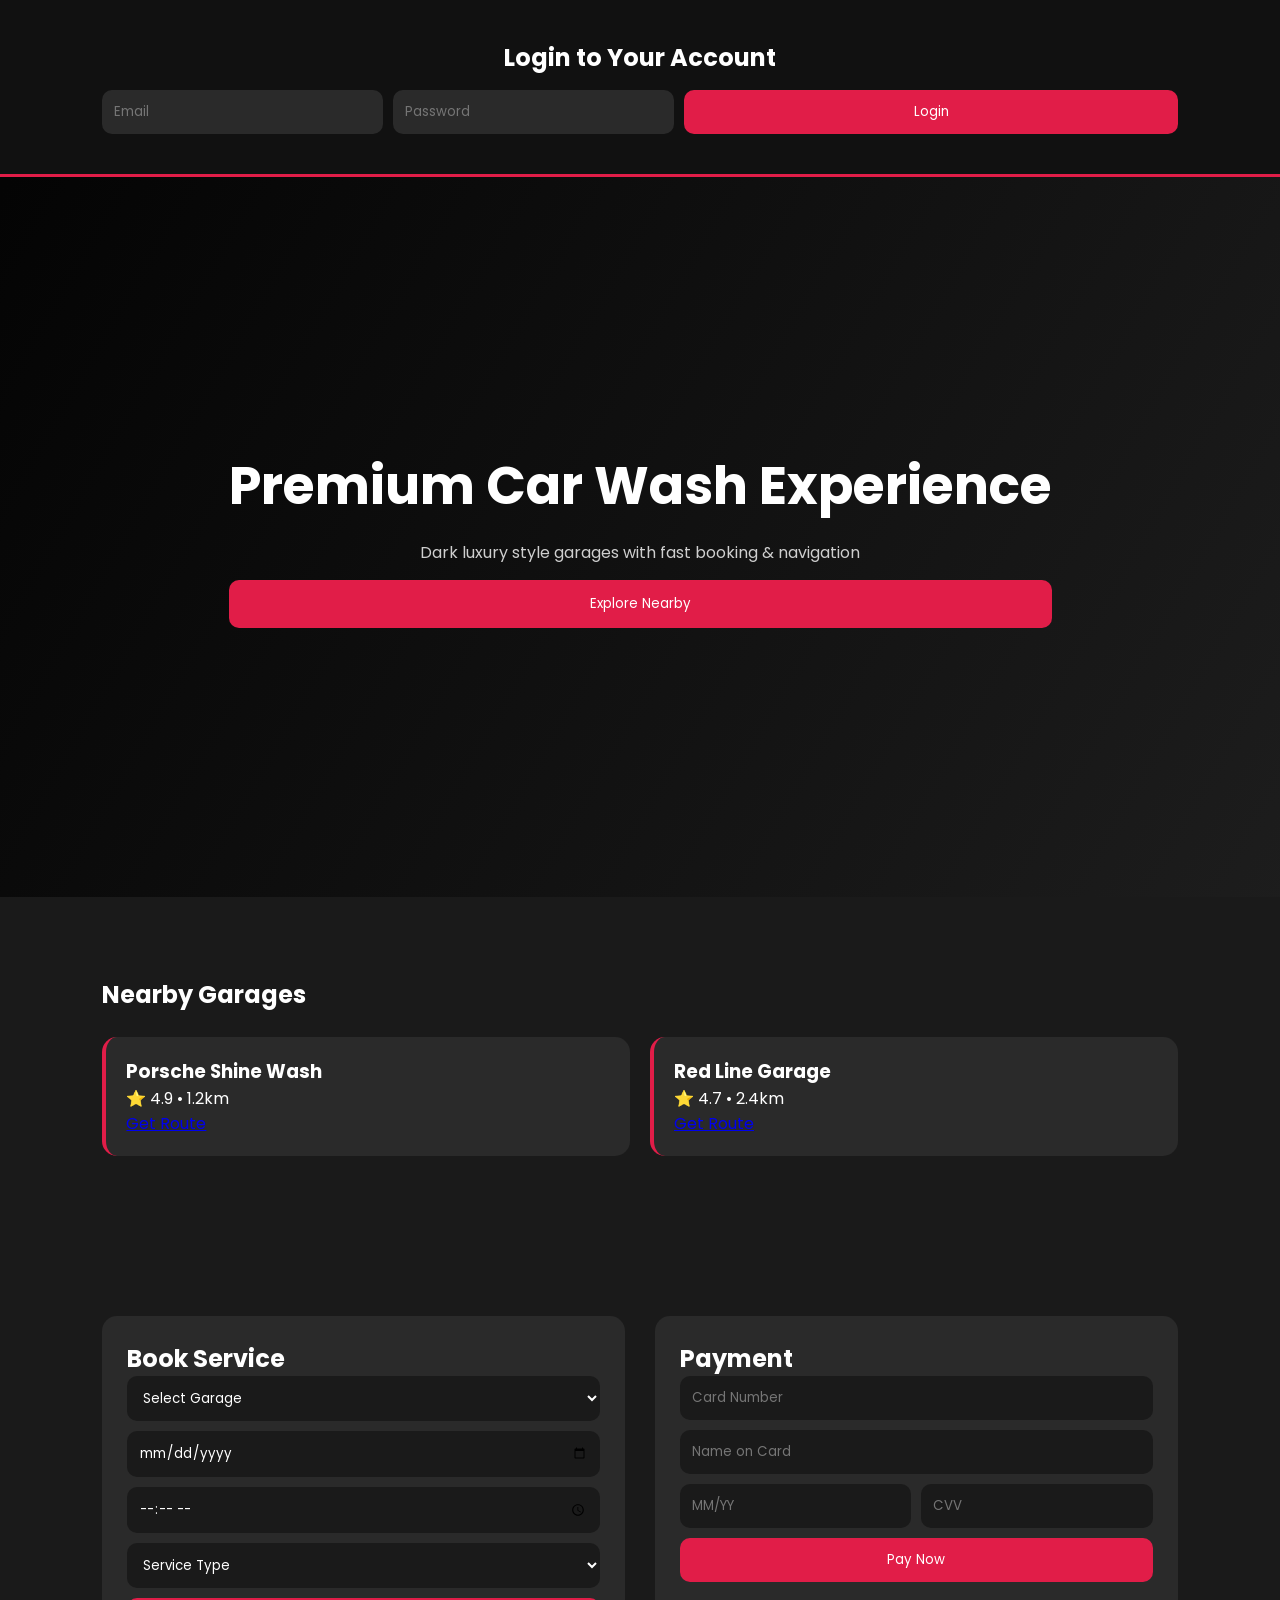
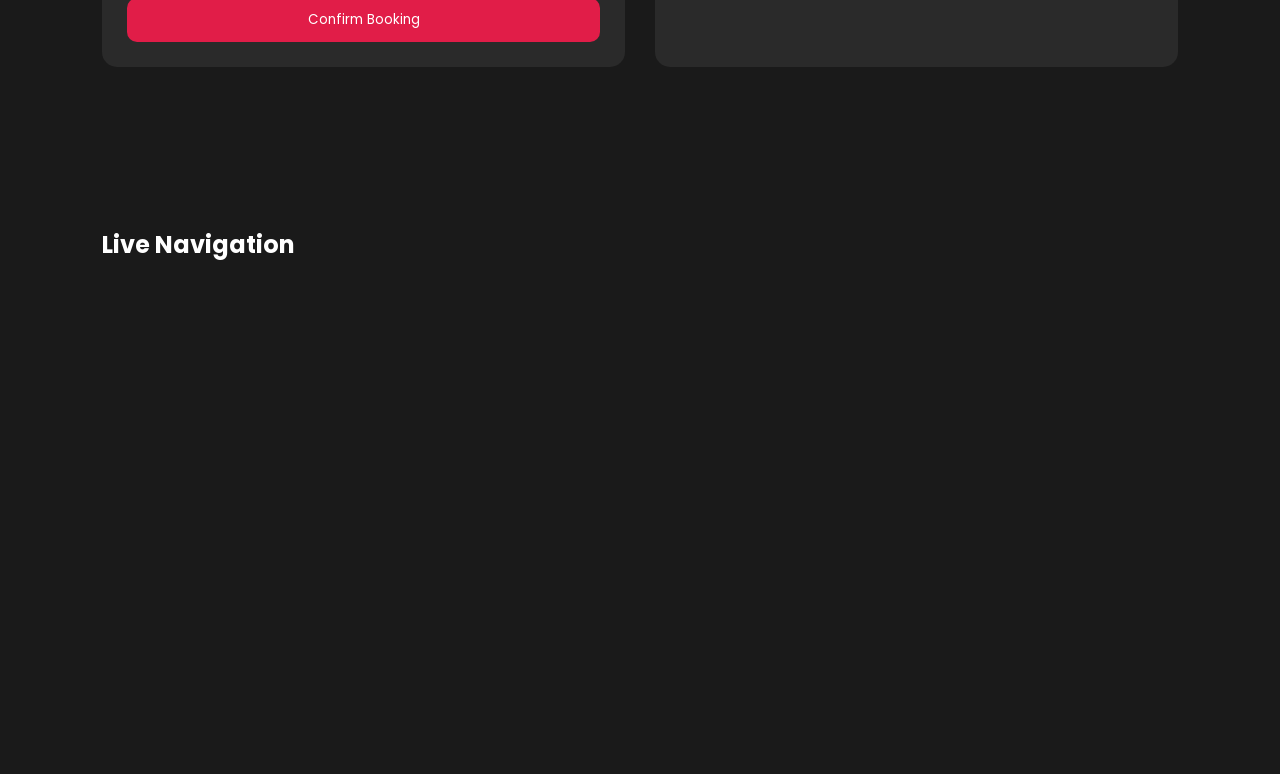
<file: index.html>
<!DOCTYPE html>
<html lang="en">
<head>
<meta charset="UTF-8">
<meta name="viewport" content="width=device-width, initial-scale=1.0">
<title>CarWash Premium</title>
<link rel="stylesheet" href="style.css">
<link href="https://fonts.googleapis.com/css2?family=Poppins:wght@300;400;500;600;700;800&display=swap" rel="stylesheet">
</head>

<body>

<!-- LOGIN TOP -->
<section class="login-top">

  <h2>Login to Your Account</h2>

  <div class="login-box">
    <input placeholder="Email">
    <input type="password" placeholder="Password">
    <button>Login</button>
  </div>

</section>

<!-- HERO -->
<section class="hero">

  <div class="hero-content">
    <h1>Premium Car Wash Experience</h1>
    <p>Dark luxury style garages with fast booking & navigation</p>
    <button>Explore Nearby</button>
  </div>

</section>

<!-- GARAGES -->
<section class="section">

  <h2>Nearby Garages</h2>

  <div class="grid">

    <div class="card">
      <h3>Porsche Shine Wash</h3>
      <p>⭐ 4.9 • 1.2km</p>
      <a href="https://www.google.com/maps/dir/?api=1&destination=car+wash" target="_blank">
        Get Route
      </a>
    </div>

    <div class="card">
      <h3>Red Line Garage</h3>
      <p>⭐ 4.7 • 2.4km</p>
      <a href="https://www.google.com/maps/dir/?api=1&destination=car+wash" target="_blank">
        Get Route
      </a>
    </div>

  </div>

</section>

<!-- BOOKING + PAYMENT SAME LINE -->
<section class="split-section">

  <!-- BOOKING -->
  <div class="box">

    <h2>Book Service</h2>

    <select>
      <option>Select Garage</option>
    </select>

    <input type="date">
    <input type="time">

    <select>
      <option>Service Type</option>
    </select>

    <button>Confirm Booking</button>

  </div>

  <!-- PAYMENT -->
  <div class="box">

    <h2>Payment</h2>

    <input placeholder="Card Number">
    <input placeholder="Name on Card">

    <div class="row">
      <input placeholder="MM/YY">
      <input placeholder="CVV">
    </div>

    <button>Pay Now</button>

  </div>

</section>

<!-- MAP -->
<section class="section dark">

  <h2>Live Navigation</h2>

  <iframe src="https://maps.google.com/maps?q=car%20wash&output=embed"></iframe>

</section>

</body>
</html>
</file>
<file: style.css>
*{
  margin:0;
  padding:0;
  box-sizing:border-box;
  font-family:'Poppins',sans-serif;
}

body{
  background:#1a1a1a; /* DARK GREY */
  color:white;
}

/* LOGIN TOP */

.login-top{
  background:#111111;
  padding:40px 8%;
  text-align:center;
  border-bottom:3px solid #e11d48;
}

.login-box{
  display:flex;
  gap:10px;
  justify-content:center;
  margin-top:15px;
}

.login-box input{
  padding:12px;
  border:none;
  border-radius:10px;
  background:#2a2a2a;
  color:white;
}

.login-box button{
  background:#e11d48; /* RED ACCENT */
  border:none;
  padding:12px 20px;
  color:white;
  border-radius:10px;
  cursor:pointer;
}

/* HERO */

.hero{
  height:80vh;
  display:flex;
  align-items:center;
  justify-content:center;
  text-align:center;

  background:
  linear-gradient(120deg, rgba(0,0,0,0.85), rgba(30,30,30,0.7)),
  url("https://images.unsplash.com/photo-1619767886558-efdc259cde1a");

  background-size:cover;
}

.hero h1{
  font-size:52px;
}

.hero p{
  color:#cfcfcf;
  margin:15px 0;
}

.hero button{
  background:#e11d48;
  border:none;
  padding:14px 22px;
  color:white;
  border-radius:10px;
  cursor:pointer;
}

/* SECTIONS */

.section{
  padding:80px 8%;
}

.section h2{
  margin-bottom:25px;
}

/* GRID */

.grid{
  display:grid;
  grid-template-columns:repeat(auto-fit,minmax(250px,1fr));
  gap:20px;
}

.card{
  background:#2a2a2a;
  padding:20px;
  border-radius:15px;
  border-left:4px solid #e11d48;
}

/* SPLIT BOOKING + PAYMENT */

.split-section{
  display:grid;
  grid-template-columns:1fr 1fr;
  gap:30px;
  padding:80px 8%;
}

/* BOX */

.box{
  background:#2a2a2a;
  padding:25px;
  border-radius:15px;
}

.box input,
.box select{
  width:100%;
  padding:12px;
  margin-bottom:10px;
  border:none;
  border-radius:10px;
  background:#1a1a1a;
  color:white;
}

/* ROW */

.row{
  display:flex;
  gap:10px;
}

/* BUTTON */

button{
  width:100%;
  padding:12px;
  background:#e11d48;
  border:none;
  color:white;
  border-radius:10px;
  cursor:pointer;
}

/* MAP */

iframe{
  width:100%;
  height:400px;
  border:none;
  border-radius:15px;
}

/* RESPONSIVE */

@media(max-width:768px){

  .split-section{
    grid-template-columns:1fr;
  }

  .hero h1{
    font-size:32px;
  }

  .login-box{
    flex-direction:column;
  }

}
</file>
